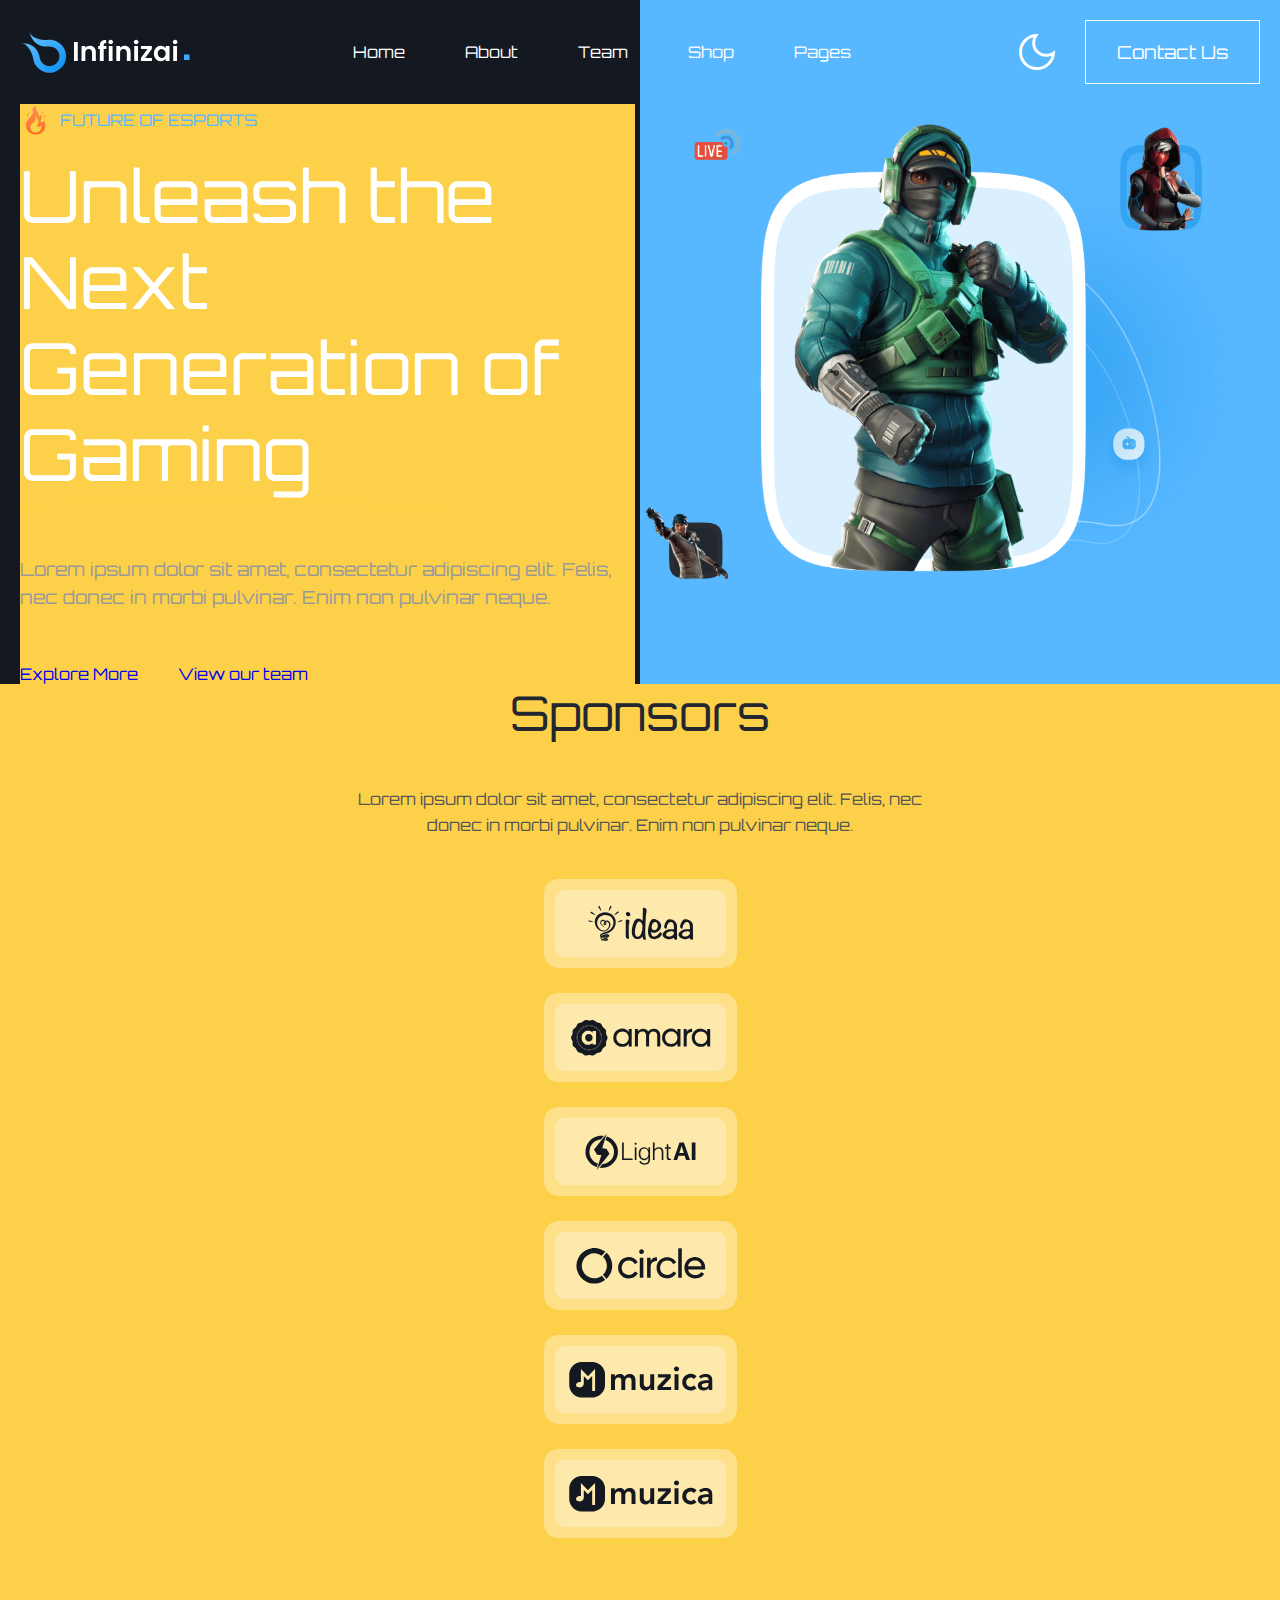
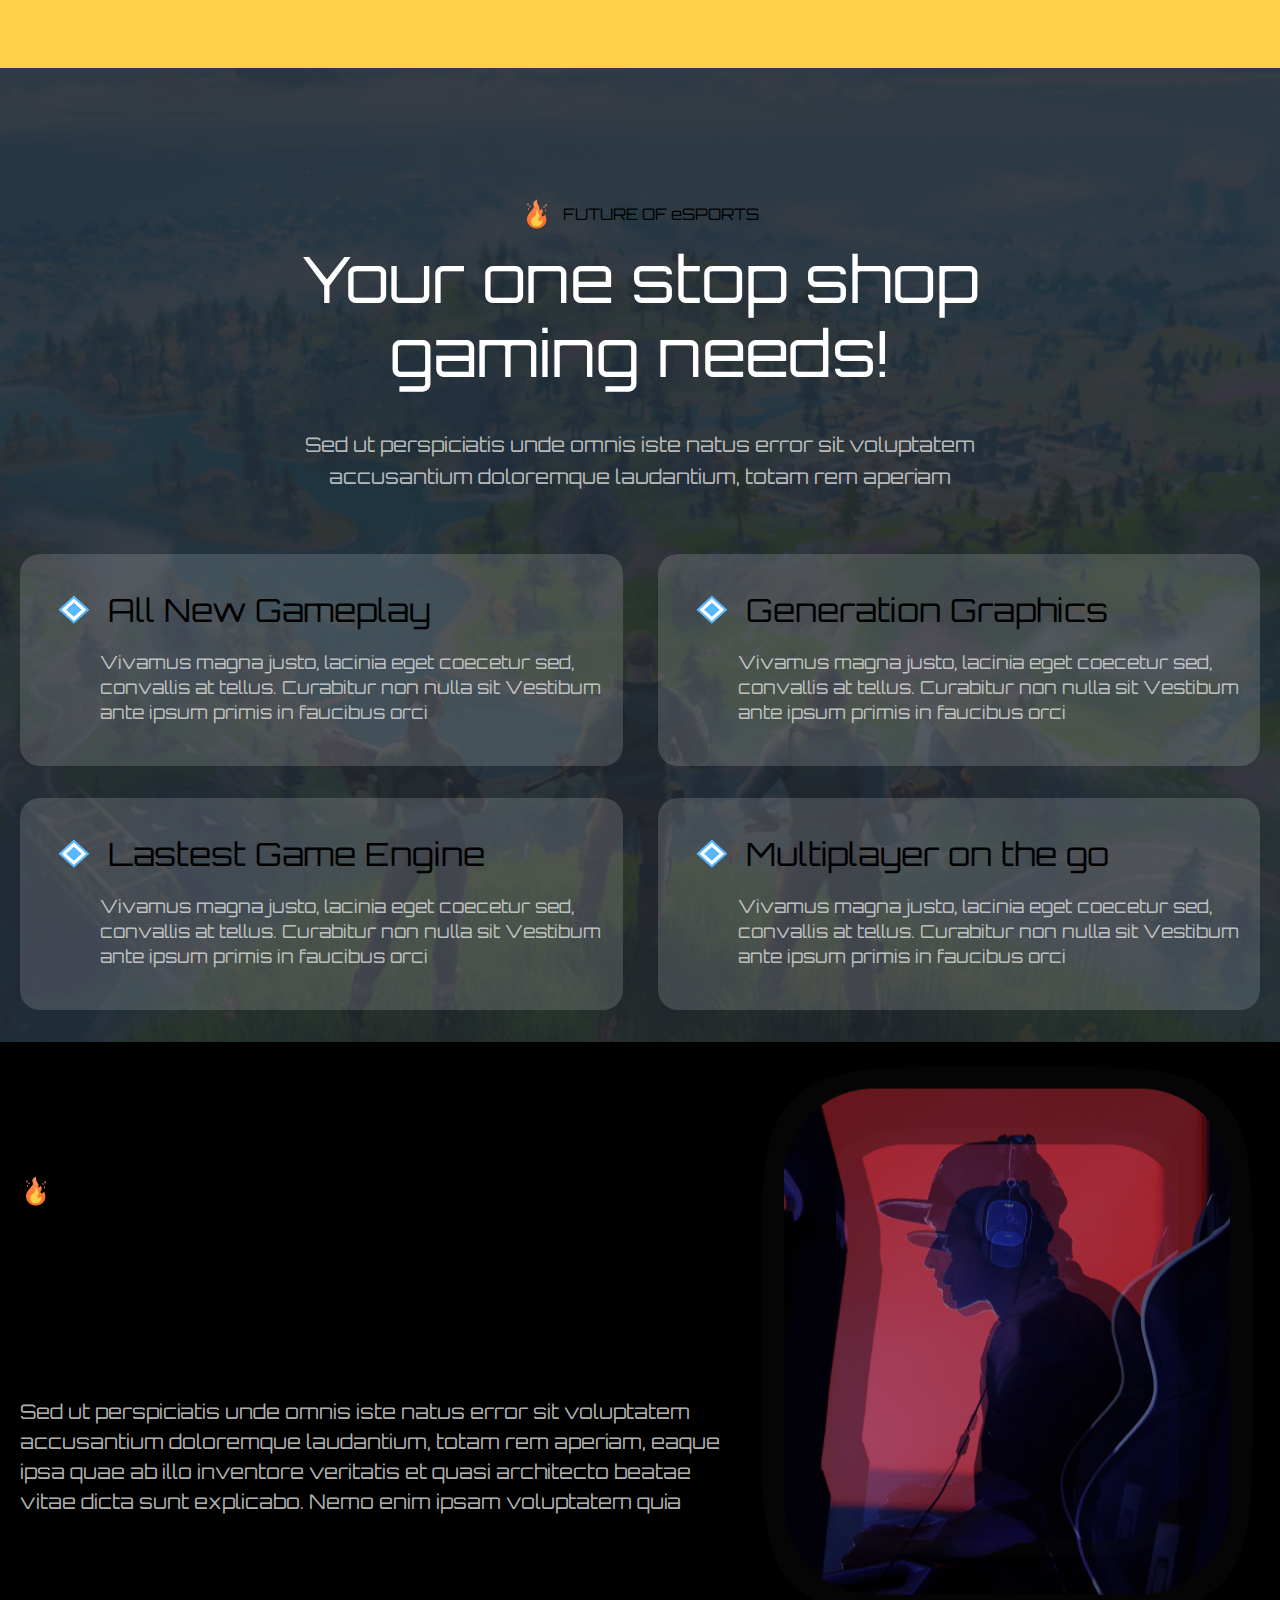
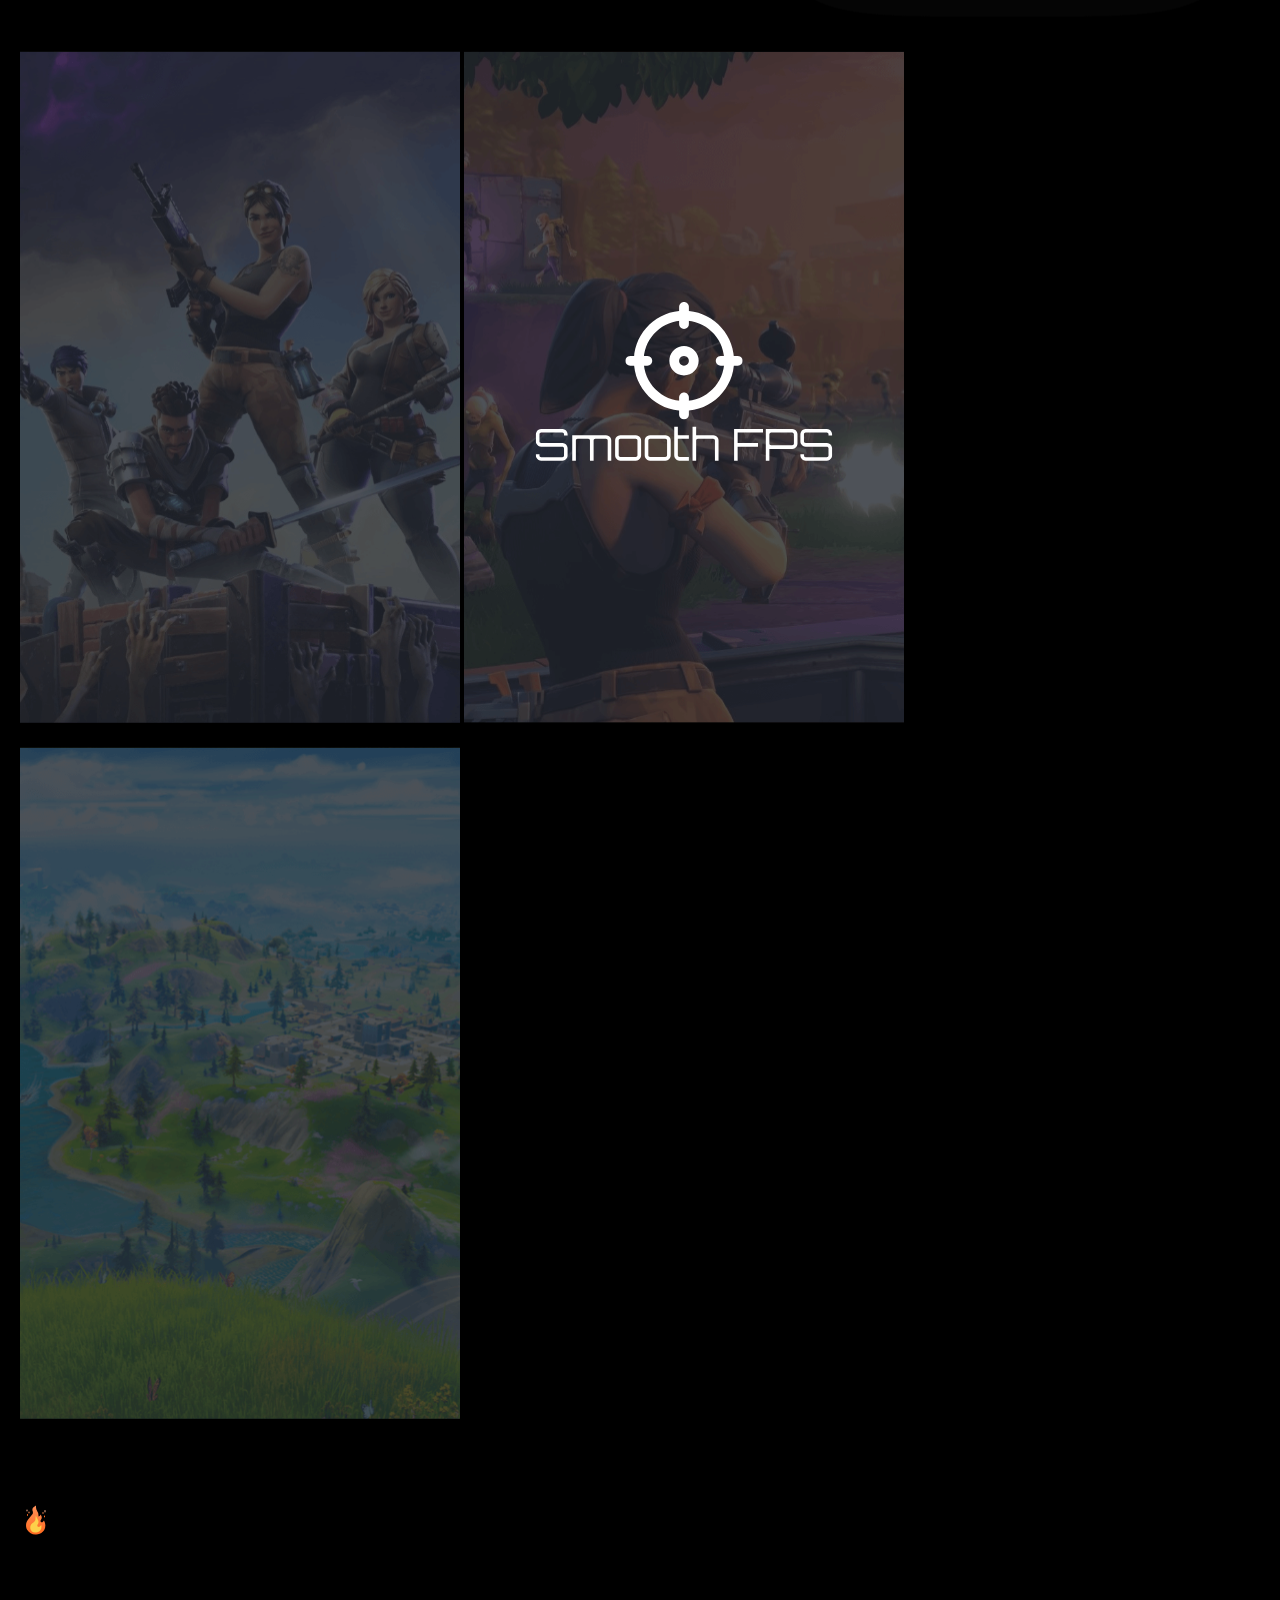
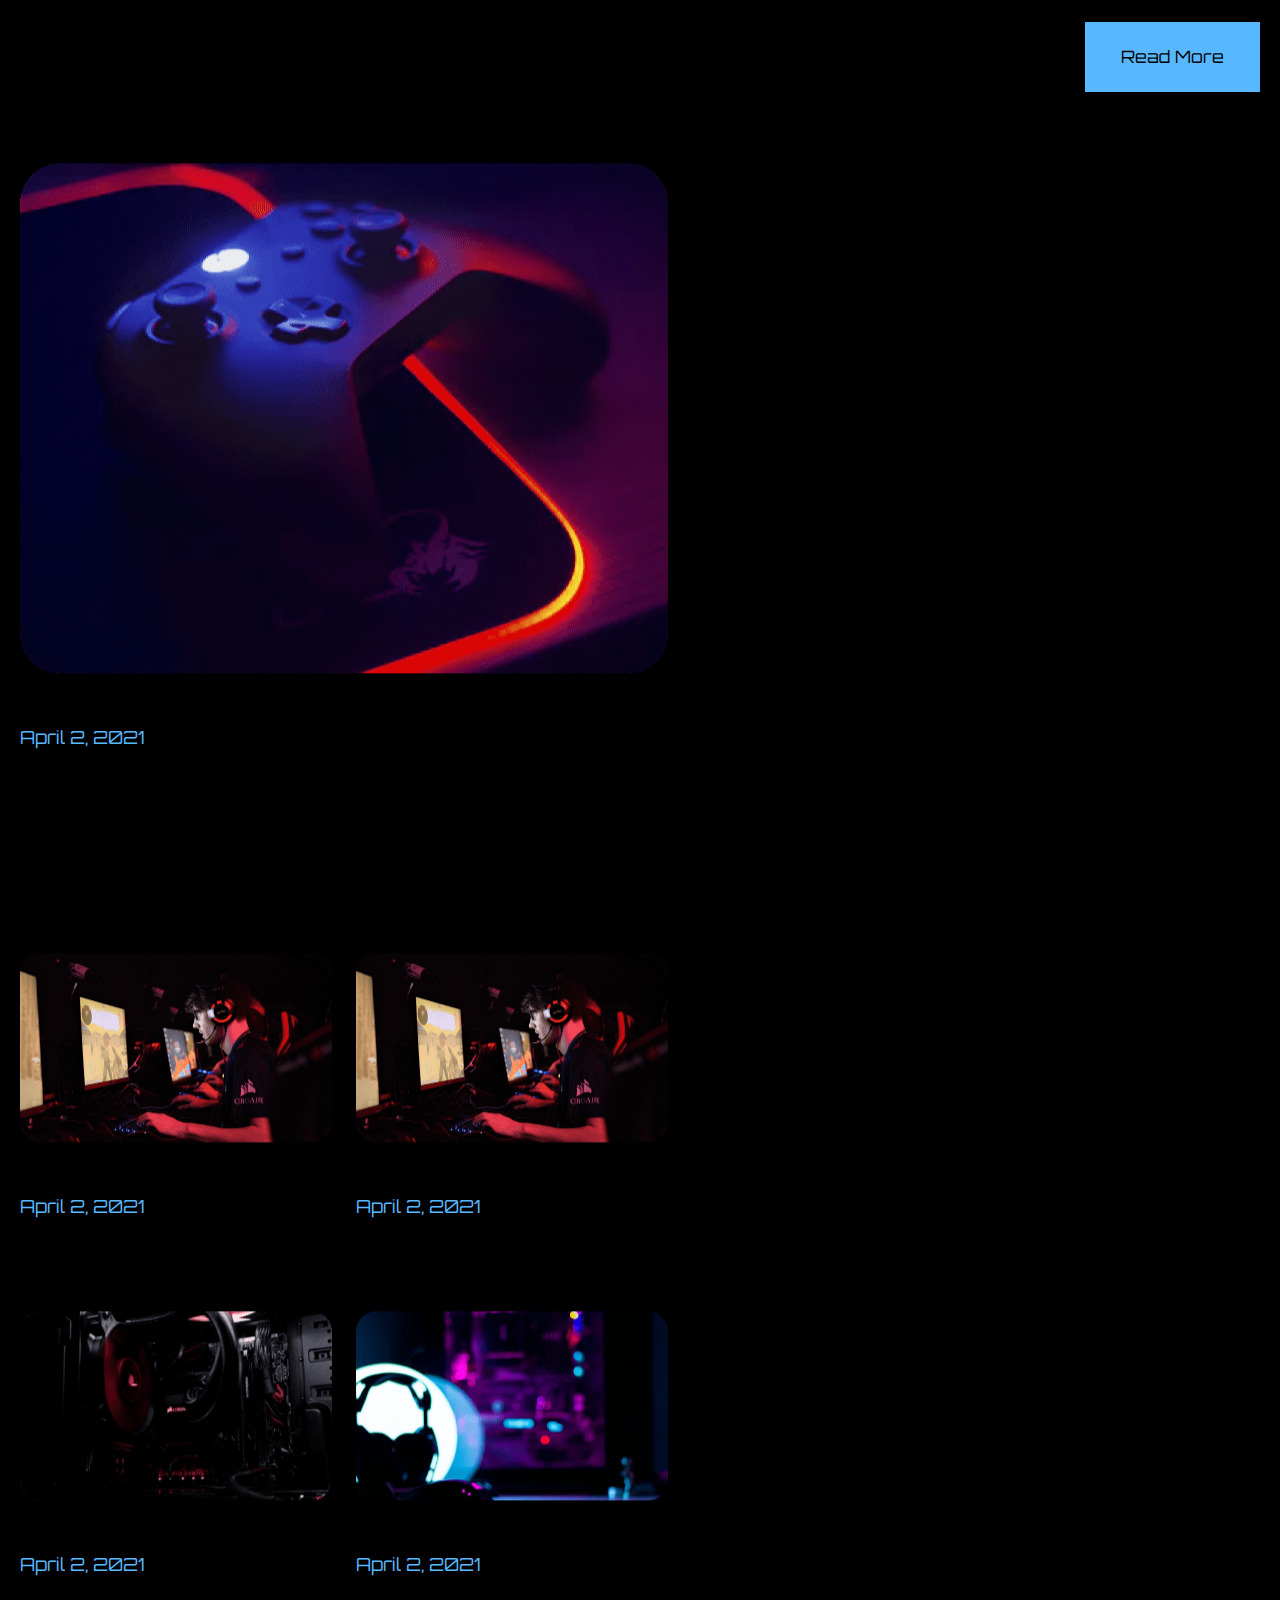
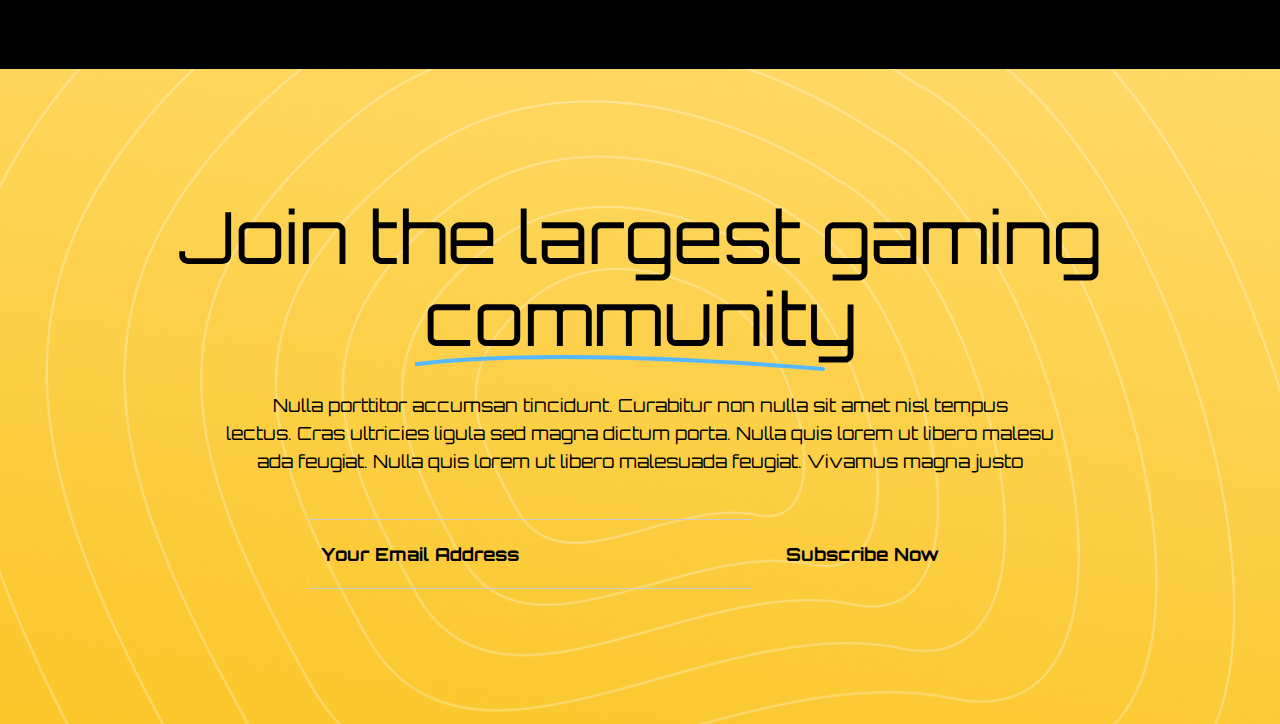
<file: index.html>
<html lang="en">
  <head>
    <meta charset="UTF-8" />
    <meta name="viewport" content="width=device-width, initial-scale=1.0" />
    <title>Exam</title>
    <link rel="stylesheet" href="./css/style.css" />
    <link
      rel="stylesheet"
      href="https://cdnjs.cloudflare.com/ajax/libs/font-awesome/6.5.2/css/all.min.css"
      integrity="sha512-SnH5WK+bZxgPHs44uWIX+LLJAJ9/2PkPKZ5QiAj6Ta86w+fsb2TkcmfRyVX3pBnMFcV7oQPJkl9QevSCWr3W6A=="
      crossorigin="anonymous"
      referrerpolicy="no-referrer"
    />
  </head>
  <body class="dark">
    <header>
      <div class="container">
        <nav>
          <div class="nav-brand">
            <img
              class="nav-brand__img"
              src="../images/header/brand.svg"
              alt="no img"
            />
            <i class="fa-solid fa-bars nav-brand__icon"></i>
          </div>
          <ul class="nav-menu">
            <li class="nav-menu__item">
              <a href="#" class="nav-menu__link">Home</a>
            </li>
            <li class="nav-menu__item">
              <a href="#" class="nav-menu__link">About</a>
            </li>
            <li class="nav-menu__item">
              <a href="#" class="nav-menu__link">Team</a>
            </li>
            <li class="nav-menu__item">
              <a href="#" class="nav-menu__link">Shop</a>
            </li>
            <li class="nav-menu__item">
              <a href="#" class="nav-menu__link">Pages</a>
            </li>
          </ul>
          <div class="nav-moonBnt">
            <div class="nav_moon">
              <img src="../images/header/moon.svg" alt="no img" />
            </div>
            <a href="#" class="nav-bnt__link">Contact Us</a>
          </div>
        </nav>
      </div>
    </header>

    <div class="game-bg">
      <div class="container">
        <div class="game-bg__flexs">
          <section class="game-bg__text">
            <div class="game-bg__fire">
              <img src="../images/game-bg/fire.svg" alt="no img" />
              <h6 class="game-bg__fire--h6">FUTURE OF eSPORTS</h6>
            </div>
            <h1 class="game-bg__h1">Unleash the Next Generation of Gaming</h1>
            <img src="../images/game-bg/Vector.png" alt="no img" />
            <p class="game-bg__p">
              Lorem ipsum dolor sit amet, consectetur adipiscing elit. Felis,
              nec donec in morbi pulvinar. Enim non pulvinar neque.
            </p>
            <div class="game-bg_btn">
              <a href="#" class="game-bg__link--1">Explore More</a>
              <a href="#" class="game-bg__link--2">View our team</a>
            </div>
          </section>
          <aside class="game-bg__img">
            <img src="../images/game-bg/game.svg" alt="no img" />
          </aside>
        </div>
      </div>
    </div>
    <section id="About">
      <div class="container">
        <h1 class="section-h1">
          <span class="section-relative"> Sponsors </span>
        </h1>
        <div class="article-flex">
          <p class="section-p">
            Lorem ipsum dolor sit amet, consectetur adipiscing elit. Felis, nec
            donec in morbi pulvinar. Enim non pulvinar neque.
          </p>
        </div>
        <div class="section-logos">
          <img src="../images/game-bg/section-logo1.svg" alt="no img?" />
          <img src="../images/game-bg/secton-logo2.svg" alt="no img?" />
          <img src="../images/game-bg/section-logo3.svg" alt="no img?" />
          <img src="../images/game-bg/section-logo4.svg" alt="no img?" />
          <img src="../images/game-bg/section-logo5.svg" alt="no img?" />
          <img src="../images/game-bg/section-logo6.svg" alt="no img?" />
        </div>
      </div>
    </section>

    <article>
      <div class="container">
        <p class="article-text1 article-flex">
          <img src="../images/game-bg/fire.svg" alt="no img?" />
          <span class="game-bg__fire--span">FUTURE OF eSPORTS </span>
        </p>
        <div class="article-text2 article-flex">
          <h2 class="article-text_2">Your one stop shop gaming needs!</h2>
        </div>
        <div class="article-text3 article-flex">
          <p class="article-text_3">
            Sed ut perspiciatis unde omnis iste natus error sit voluptatem
            accusantium doloremque laudantium, totam rem aperiam
          </p>
        </div>
        <div class="kub-div">
          <div class="ku-b">
            <div class="ku_b">
              <img src="../images/game-bg/log-a.svg" alt="no img?" />
              <h4 class="ku-bh4">All New Gameplay</h4>
            </div>
            <p class="ku-bp">
              Vivamus magna justo, lacinia eget coecetur sed, convallis at
              tellus. Curabitur non nulla sit Vestibum ante ipsum primis in
              faucibus orci
            </p>
          </div>
          <div class="ku-b">
            <div class="ku_b">
              <img src="../images/game-bg/log-a.svg" alt="no img" />
              <h4 class="ku-bh4">Generation Graphics</h4>
            </div>
            <p class="ku-bp">
              Vivamus magna justo, lacinia eget coecetur sed, convallis at
              tellus. Curabitur non nulla sit Vestibum ante ipsum primis in
              faucibus orci
            </p>
          </div>
        </div>
        <div class="kub-div">
          <div class="ku-b">
            <div class="ku_b">
              <img src="../images/game-bg/log-a.svg" alt="no img?" />
              <h4 class="ku-bh4">Lastest Game Engine</h4>
            </div>
            <p class="ku-bp">
              Vivamus magna justo, lacinia eget coecetur sed, convallis at
              tellus. Curabitur non nulla sit Vestibum ante ipsum primis in
              faucibus orci
            </p>
          </div>
          <div class="ku-b">
            <div class="ku_b">
              <img src="../images/game-bg/log-a.svg" alt="no img?" />
              <h4 class="ku-bh4">Multiplayer on the go</h4>
            </div>
            <p class="ku-bp">
              Vivamus magna justo, lacinia eget coecetur sed, convallis at
              tellus. Curabitur non nulla sit Vestibum ante ipsum primis in
              faucibus orci
            </p>
          </div>
        </div>
      </div>
    </article>

    <div class="article-two">
      <div class="container">
        <div class="article-two-control">
          <div class="scrol">
            <p class="game-bg__fire fire3">
              <img src="../images/game-bg/fire.svg" alt="no img?" />
              <span class="game-bg__fire--span">FUTURE OF eSPORTS </span>
            </p>
            <h3 class="h3-two">The new era of cloud gaming here</h3>
            <p class="p-two">
              Sed ut perspiciatis unde omnis iste natus error sit voluptatem
              accusantium doloremque laudantium, totam rem aperiam, eaque ipsa
              quae ab illo inventore veritatis et quasi architecto beatae vitae
              dicta sunt explicabo. Nemo enim ipsam voluptatem quia
            </p>
            <button class="article-button">Explore More</button>
          </div>
          <div class="big-img_two">
            <div class="img_two">
              <img src="../images/game-bg/icon-play.svg" alt="no img?" />
            </div>
          </div>
        </div>
      </div>
    </div>
    <div class="article-two">
      <div class="container">
        <div id="team" class="Frame">
          <img
            class="size"
            src="../images/game-bg/Frame (1).svg"
            alt="no img?"
          />
          <img
            class="size"
            src="../images/game-bg/Frame (2).svg"
            alt="no img?"
          />
          <img
            class="size"
            src="../images/game-bg/Frame (3).svg"
            alt="no img?"
          />
        </div>
      </div>
    </div>
    <div id="shop" class="article-two">
      <div class="container">
        <p class="game-bg__fire paddding">
          <img src="../images/game-bg/fire.svg" alt="no img?" />
          <span class="game-bg__fire--span">FUTURE OF eSPORTS </span>
        </p>
        <h1 class="benom_">Latest News &amp;</h1>
        <div class="benom">
          <h1 class="benom_">Articles</h1>
          <button class="benom-button">
            <p class="benom-button_">Read More</p>
          </button>
        </div>
        <div class="flax-xbox">
          <div>
            <img
              class="big-img-xbox"
              src="../images/game-bg/xbox.png"
              alt="No img?"
            />
            <p class="xbox-text1">April 2, 2021</p>
            <p class="xbox--text1">
              Esports Group teams up with the Indianapolis Colts
            </p>
          </div>
          <div>
            <div class="flax-xbox-2">
              <div>
                <img
                  class="xbox-size"
                  src="../images/game-bg/xbox2.png"
                  alt="No img?"
                />
                <p class="xbox-text1">April 2, 2021</p>
                <p class="mini-box">NAVI reveals s1mple fifth anniversary</p>
              </div>
              <div>
                <img
                  class="xbox-size"
                  src="../images/game-bg/xbox3.png"
                  alt="No img?"
                />
                <p class="xbox-text1">April 2, 2021</p>
                <p class="mini-box">A1esports Shares new picture</p>
              </div>
            </div>

            <div class="flax-xbox-2">
              <div>
                <img
                  class="xbox-size"
                  src="../images/game-bg/xbox4.png"
                  alt="No img?"
                />
                <p class="xbox-text1">April 2, 2021</p>
                <p class="mini-box">T1 unveil partnership with Razer</p>
              </div>
              <div>
                <img
                  class="xbox-size"
                  src="../images/game-bg/xbox5.png"
                  alt="No img?"
                />
                <p class="xbox-text1">April 2, 2021</p>
                <p class="mini-box">RX secures content partnership with</p>
              </div>
            </div>
          </div>
        </div>
      </div>
    </div>
    <footer id="pages">
      <div class="container">
        <h1 class="footer-h1">
          Join the largest gaming
          <span class="section-relative">
            community
            <img
              class="footer-absolute"
              src="../images/game-bg/line3.svg"
              alt="No img?"
            />
          </span>
        </h1>
        <div class="article-flex">
          <p class="footer-p size-footer-p1">
            Nulla porttitor accumsan tincidunt. Curabitur non nulla sit amet
            nisl tempus
          </p>
        </div>
        <div class="article-flex">
          <p class="footer-p size-footer-p2">
            lectus. Cras ultricies ligula sed magna dictum porta. Nulla quis
            lorem ut libero malesu ada feugiat. Nulla quis lorem ut libero
            malesuada feugiat. Vivamus magna justo
          </p>
        </div>
        <div class="article-flex footer-padding">
          <div class="enter_email">
            <p class="enter_email-text">Your Email Address</p>
          </div>
          <button class="footer-button">
            <p class="footer-button-text">Subscribe Now</p>
          </button>
        </div>
      </div>
    </footer>

    <script src="../js/main.js"></script>
  </body>
</html>
</file>
<file: css/style.css>
@import url("https://fonts.googleapis.com/css2?family=Orbitron:wght@400..900&display=swap");
@import url("./top.css");
@import url("./header.css");
@import url("./game.css");
@import url("./section.css");
@import url("./article.css");
@import url("./footer.css");
</file>
